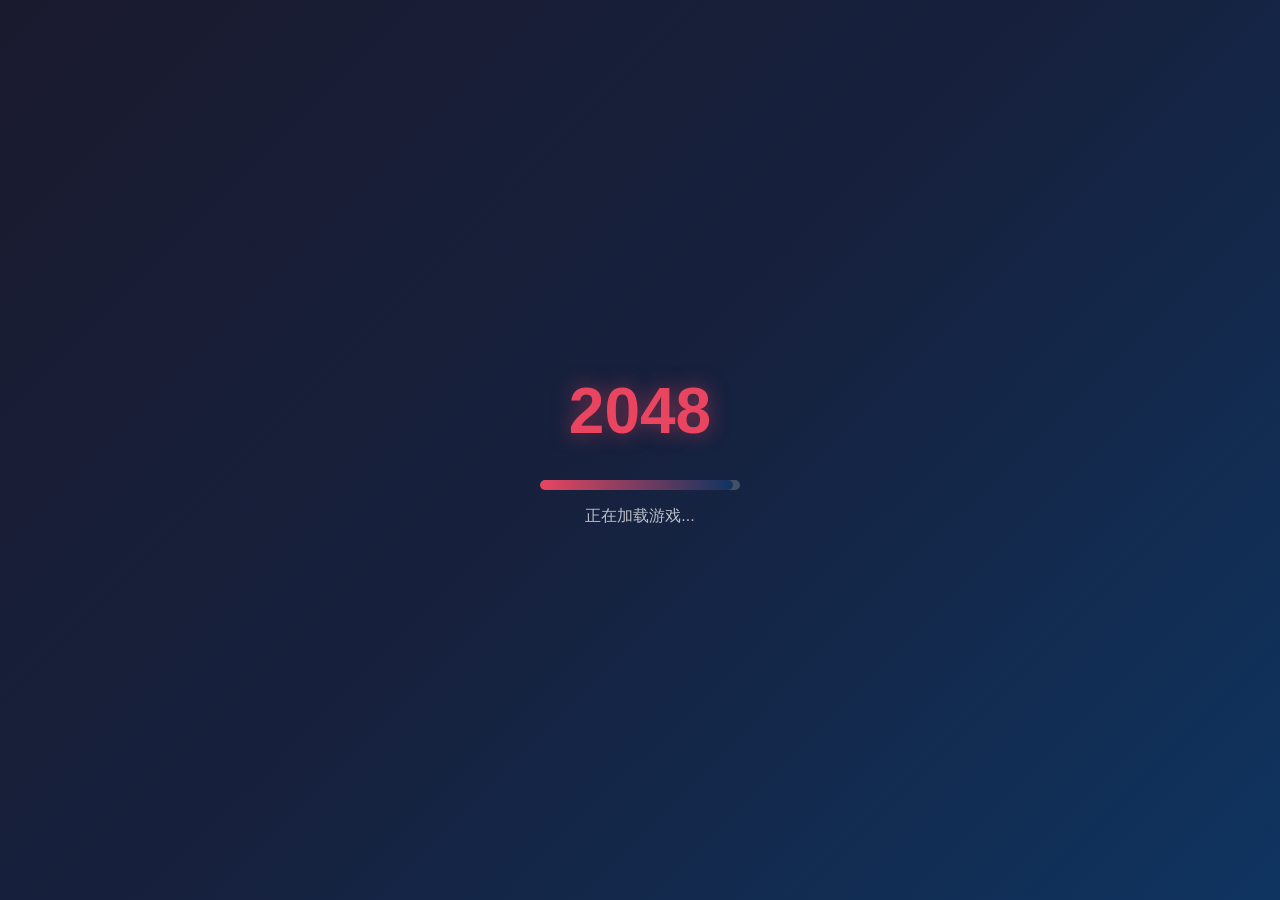
<file: index.html>
<!DOCTYPE html>
<html lang="zh-CN">
<head>
    <meta charset="UTF-8">
    <meta name="viewport" content="width=device-width, initial-scale=1.0, maximum-scale=1.0, user-scalable=no">
    <title>2048 终极版</title>
    <link rel="stylesheet" href="2048-styles.css">
</head>
<body>
    <div id="app">
        <!-- 加载画面 -->
        <div id="loading-screen" class="screen active">
            <div class="loading-container">
                <h1 class="loading-title">2048</h1>
                <div class="loading-bar">
                    <div class="loading-progress"></div>
                </div>
                <p class="loading-text">正在加载游戏...</p>
            </div>
        </div>

        <!-- 游戏主界面 -->
        <div id="game-screen" class="screen">
            <!-- 游戏头部 -->
            <div class="game-header">
                <div class="header-left">
                    <h1>2048</h1>
                    <div class="game-status">
                        <span id="game-status-text">准备开始</span>
                    </div>
                </div>
                <div class="score-container">
                    <div class="score-box">
                        <div class="score-label">分数</div>
                        <div class="score-value" id="score">0</div>
                    </div>
                    <div class="score-box">
                        <div class="score-label">最高分</div>
                        <div class="score-value" id="best-score">0</div>
                    </div>
                    <div class="score-box">
                        <div class="score-label">时间</div>
                        <div class="score-value" id="game-time">00:00</div>
                    </div>
                </div>
            </div>

            <!-- 难度选择 -->
            <div class="difficulty-bar">
                <span class="difficulty-label">难度：</span>
                <button class="difficulty-btn active" data-level="easy" onclick="setDifficulty('easy')">🍀 简单</button>
                <button class="difficulty-btn" data-level="normal" onclick="setDifficulty('normal')">⭐ 普通</button>
                <button class="difficulty-btn" data-level="hard" onclick="setDifficulty('hard')">🔥 困难</button>
            </div>

            <!-- 游戏控制栏 -->
            <div class="controls-bar">
                <button class="control-btn" id="start-btn" onclick="startGame()">▶️ 开始</button>
                <button class="control-btn" id="pause-btn" onclick="togglePause()" disabled>⏸️ 暂停</button>
                <button class="control-btn" onclick="restartGame()">🔄 重开</button>
                <button class="control-btn" onclick="showLeaderboard()">🏆 排行</button>
                <button class="control-btn" onclick="showAchievements()">🏅 成就</button>
                <button class="control-btn" onclick="showResume()">📄 简历</button>
            </div>

            <!-- 主题切换 -->
            <div class="theme-bar">
                <span class="theme-label">主题：</span>
                <button class="theme-btn active" data-theme="dark" onclick="setTheme('dark')">🌙 深色</button>
                <button class="theme-btn" data-theme="light" onclick="setTheme('light')">☀️ 浅色</button>
                <button class="theme-btn" data-theme="ocean" onclick="setTheme('ocean')">🌊 海洋</button>
                <button class="theme-btn" data-theme="candy" onclick="setTheme('candy')">🍬 糖果</button>
            </div>

            <!-- 游戏网格 -->
            <div class="game-container">
                <div class="grid-container">
                    <div class="grid-background"></div>
                    <div class="tile-container" id="tile-container"></div>
                </div>
            </div>

            <!-- 游戏说明 -->
            <p class="game-instruction">使用方向键或滑动合并方块！</p>
        </div>

        <!-- 教程弹窗 -->
        <div id="tutorial-modal" class="modal">
            <div class="modal-container">
                <h2>🎮 游戏教程</h2>
                <div class="tutorial-content">
                    <div class="tutorial-step active" id="tutorial-step-1">
                        <h3>第1步：了解游戏</h3>
                        <p>使用键盘方向键或滑动屏幕移动所有方块</p>
                    </div>
                    <div class="tutorial-step" id="tutorial-step-2">
                        <h3>第2步：合并方块</h3>
                        <p>相同数字的方块碰撞时会合并成它们的和</p>
                    </div>
                    <div class="tutorial-step" id="tutorial-step-3">
                        <h3>第3步：目标</h3>
                        <p>合并方块直到获得2048！</p>
                    </div>
                </div>
                <div class="tutorial-nav">
                    <button class="control-btn" id="prev-tutorial" onclick="prevTutorial()">上一步</button>
                    <span class="tutorial-dots">
                        <span class="tutorial-dot active" data-step="1"></span>
                        <span class="tutorial-dot" data-step="2"></span>
                        <span class="tutorial-dot" data-step="3"></span>
                    </span>
                    <button class="control-btn" id="next-tutorial" onclick="nextTutorial()">下一步</button>
                </div>
                <label class="dont-show-label">
                    <input type="checkbox" id="dont-show-tutorial"> 不再显示
                </label>
                <button class="control-btn primary" onclick="closeTutorial()">开始游戏</button>
            </div>
        </div>

        <!-- 排行榜弹窗 -->
        <div id="leaderboard-modal" class="modal">
            <div class="modal-container">
                <div class="modal-header">
                    <h2>🏆 排行榜</h2>
                    <button class="close-btn" onclick="closeLeaderboard()">×</button>
                </div>
                <div class="leaderboard-sort">
                    <button class="sort-btn active" onclick="sortLeaderboard('score')">按分数</button>
                    <button class="sort-btn" onclick="sortLeaderboard('time')">按时间</button>
                </div>
                <div class="leaderboard-list" id="leaderboard-list">
                    <!-- 排行榜项将动态生成 -->
                </div>
                <button class="control-btn danger" onclick="clearLeaderboard()">清空排行榜</button>
            </div>
        </div>

        <!-- 成就弹窗 -->
        <div id="achievements-modal" class="modal">
            <div class="modal-container">
                <div class="modal-header">
                    <h2>🏅 成就</h2>
                    <button class="close-btn" onclick="closeAchievements()">×</button>
                </div>
                <div class="achievements-list" id="achievements-list">
                    <div class="achievement-item" id="achievement-2048">
                        <div class="achievement-icon">🎯</div>
                        <div class="achievement-info">
                            <h4>首次通关</h4>
                            <p>获得2048方块</p>
                        </div>
                        <div class="achievement-status">
                            <span class="unlocked-badge" id="badge-2048">✓</span>
                        </div>
                    </div>
                    <div class="achievement-item" id="achievement-10000">
                        <div class="achievement-icon">⭐</div>
                        <div class="achievement-info">
                            <h4>满分挑战</h4>
                            <p>获得10000分</p>
                        </div>
                        <div class="achievement-status">
                            <span class="unlocked-badge" id="badge-10000">✓</span>
                        </div>
                    </div>
                    <div class="achievement-item" id="achievement-speed">
                        <div class="achievement-icon">⚡</div>
                        <div class="achievement-info">
                            <h4>速度之王</h4>
                            <p>在1分钟内获得2048</p>
                        </div>
                        <div class="achievement-status">
                            <span class="unlocked-badge" id="badge-speed">✓</span>
                        </div>
                    </div>
                    <div class="achievement-item" id="achievement-streak">
                        <div class="achievement-icon">🎖</div>
                        <div class="achievement-info">
                            <h4>坚持就是胜利</h4>
                            <p>连续玩10局</p>
                        </div>
                        <div class="achievement-status">
                            <span class="unlocked-badge" id="badge-streak">✓</span>
                        </div>
                    </div>
                </div>
            </div>
        </div>

        <!-- 简历弹窗 -->
        <div id="resume-modal" class="modal">
            <div class="modal-container resume-container">
                <div class="modal-header">
                    <h2>📄 个人简历</h2>
                    <button class="close-btn" onclick="closeResume()">×</button>
                </div>
                <div class="resume-content">
                    <!-- 简历侧边栏 -->
                    <div class="resume-sidebar">
                        <div class="resume-avatar">
                            <div class="avatar-icon">�</div>
                        </div>
                        <h3 class="resume-name">林辰宇</h3>
                        <p class="resume-title">移动端开发 | 应届毕业生</p>
                        <div class="sidebar-section">
                            <h4>联系方式</h4>
                            <div class="contact-item">
                                <span>📧</span>
                                <span>1810017381@qq.com</span>
                            </div>
                            <div class="contact-item">
                                <span>📱</span>
                                <span>18960600195</span>
                            </div>
                            <div class="contact-item">
                                <span>📍</span>
                                <span>福建</span>
                            </div>
                        </div>
                        <div class="sidebar-section">
                            <h4>技能标签</h4>
                            <div class="skill-tags">
                                <span class="skill-tag">JavaScript</span>
                                <span class="skill-tag">HTML5</span>
                                <span class="skill-tag">CSS3</span>
                                <span class="skill-tag">React</span>
                                <span class="skill-tag">Node.js</span>
                                <span class="skill-tag">Python</span>
                            </div>
                        </div>
                        <div class="sidebar-section">
                            <h4>个人链接</h4>
                            <div class="contact-item" style="word-break: break-all;">
                                <span>🌐</span>
                                <span>https://214412412.github.io/cloud-computing/</span>
                            </div>
                        </div>
                    </div>
                    <!-- 简历主内容 -->
                    <div class="resume-main">
                        <div class="main-section">
                            <h4 class="main-title">👤 个人简介</h4>
                            <p class="profile-text">
                                福州软件职业技术学院计算机科学与技术专业本科在读，热爱技术创新，专注于移动端开发。
                                具备丰富的校园活动组织经验，善于团队协作，追求卓越。
                            </p>
                        </div>
                        <div class="main-section">
                            <h4 class="main-title">🎓 教育背景</h4>
                            <div class="timeline">
                                <div class="timeline-item">
                                    <div class="timeline-date">2024-09 ~ 2027-06</div>
                                    <div class="timeline-content">
                                        <h5 class="timeline-company">福州软件职业技术学院</h5>
                                        <p class="timeline-position">计算机科学与技术 | 本科</p>
                                        <p style="color: rgba(255,255,255,0.6); font-size: 0.85rem; margin-top: 0.3rem;">全日制 | 智能产业学院 | 福建</p>
                                    </div>
                                </div>
                            </div>
                        </div>
                        <div class="main-section">
                            <h4 class="main-title">🌟 项目经验</h4>
                            <div class="timeline">
                                <div class="timeline-item">
                                    <div class="timeline-content">
                                        <h5 class="timeline-company">高效执行后勤保障</h5>
                                        <p class="timeline-position">10+场校园活动</p>
                                        <ul class="timeline-desc">
                                            <li>统筹物资调度与现场布置，精准管理200+件设备运输与安置</li>
                                            <li>实现活动物资准时到位率100%，保障活动零延误执行</li>
                                        </ul>
                                    </div>
                                </div>
                                <div class="timeline-item">
                                    <div class="timeline-content">
                                        <h5 class="timeline-company">视觉宣传体系升级</h5>
                                        <p class="timeline-position">独立设计</p>
                                        <ul class="timeline-desc">
                                            <li>设计15+张动态海报，优化色彩系统与信息层级</li>
                                            <li>推动活动曝光量环比提升30%，单场最高参与人数突破500人</li>
                                        </ul>
                                    </div>
                                </div>
                                <div class="timeline-item">
                                    <div class="timeline-content">
                                        <h5 class="timeline-company">标准化值班体系</h5>
                                        <p class="timeline-position">制度建设</p>
                                        <ul class="timeline-desc">
                                            <li>制定值班人员操作手册6份，通过排班算法优化实现100%准时到岗率</li>
                                            <li>获评月度优秀干事（Top 5%）</li>
                                        </ul>
                                    </div>
                                </div>
                                <div class="timeline-item">
                                    <div class="timeline-content">
                                        <h5 class="timeline-company">数字化会务管理</h5>
                                        <p class="timeline-position">系统开发</p>
                                        <ul class="timeline-desc">
                                            <li>开发电子签到系统替代纸质流程，单场活动签到时间从15分钟压缩至7分钟</li>
                                            <li>效率提升53%，系统后被推广至3个院系使用</li>
                                        </ul>
                                    </div>
                                </div>
                                <div class="timeline-item">
                                    <div class="timeline-content">
                                        <h5 class="timeline-company">跨学科团队攻坚</h5>
                                        <p class="timeline-position">项目指挥</p>
                                        <ul class="timeline-desc">
                                            <li>指挥4人小组在48小时内完成市场分析项目</li>
                                            <li>整合20+份行业报告形成40页专业文档，关键数据可视化模块获教授演示环节95分评分</li>
                                        </ul>
                                    </div>
                                </div>
                                <div class="timeline-item">
                                    <div class="timeline-content">
                                        <h5 class="timeline-company">敏捷项目管理</h5>
                                        <p class="timeline-position">机制建立</p>
                                        <ul class="timeline-desc">
                                            <li>实施每日站会+看板跟踪制度，将任务分解为35个可量化节点</li>
                                            <li>推动项目提前6小时交付并获B+成绩（班级前25%）</li>
                                        </ul>
                                    </div>
                                </div>
                            </div>
                        </div>
                        <div class="main-section">
                            <h4 class="main-title">� 个人成就</h4>
                            <div class="projects-grid">
                                <div class="project-card">
                                    <h5>学业卓越</h5>
                                    <p>连续8学期全勤，42门课平均分85分（专业前30%）</p>
                                </div>
                                <div class="project-card">
                                    <h5>学习生态</h5>
                                    <p>组建5人学习小组，成员平均成绩提升15%</p>
                                </div>
                                <div class="project-card">
                                    <h5>经济独立</h5>
                                    <p>3份勤工俭学岗位，月均创收4500元</p>
                                </div>
                            </div>
                        </div>
                    </div>
                </div>
            </div>
        </div>

        <!-- 帮助弹窗 -->
        <div id="help-modal" class="modal">
            <div class="modal-container">
                <div class="modal-header">
                    <h2>❓ 帮助</h2>
                    <button class="close-btn" onclick="closeHelp()">×</button>
                </div>
                <div class="help-content">
                    <h3>操作说明</h3>
                    <ul>
                        <li>⬆️ ⬇️ ⬅️ ➡️ 使用键盘方向键移动方块</li>
                        <li>📱 在触屏设备上滑动屏幕移动</li>
                        <li>🎯 合并相同数字的方块获得更高分数</li>
                        <li>🏆 目标：获得2048方块</li>
                    </ul>
                    <h3>游戏规则</h3>
                    <ul>
                        <li>每次移动后会随机生成一个新方块</li>
                        <li>相同数字的方块碰撞时会合并</li>
                        <li>无法移动时游戏结束</li>
                        <li>达到2048即为胜利</li>
                    </ul>
                </div>
            </div>
        </div>

        <!-- 分享弹窗 -->
        <div id="share-modal" class="modal">
            <div class="modal-container">
                <div class="modal-header">
                    <h2>📤 分享成绩</h2>
                    <button class="close-btn" onclick="closeShare()">×</button>
                </div>
                <div class="share-content">
                    <div class="share-score">
                        <div class="share-label">本次得分</div>
                        <div class="share-value" id="share-score-value">0</div>
                    </div>
                    <textarea id="share-textarea" readonly>我在2048游戏中获得了0分！快来挑战我吧！</textarea>
                    <div class="share-buttons">
                        <button class="control-btn primary" onclick="copyToClipboard()">复制文本</button>
                        <button class="control-btn" onclick="generateScreenshot()">生成截图</button>
                    </div>
                    <div id="copy-success" class="success-message">✓ 已复制到剪贴板！</div>
                </div>
            </div>
        </div>

        <!-- 游戏结束弹窗 -->
        <div id="game-over-modal" class="modal">
            <div class="modal-container">
                <h2 id="game-over-title">游戏结束</h2>
                <div class="game-over-score">
                    <div class="final-score-label">最终得分</div>
                    <div class="final-score-value" id="final-score">0</div>
                </div>
                <div class="player-name-input">
                    <label>输入您的昵称：</label>
                    <input type="text" id="player-name" placeholder="请输入昵称" maxlength="10">
                </div>
                <div class="game-over-buttons">
                    <button class="control-btn primary" onclick="saveScoreAndClose()">保存并分享</button>
                    <button class="control-btn" onclick="closeGameOver()">返回主菜单</button>
                </div>
            </div>
        </div>

        <!-- 成就解锁弹窗 -->
        <div id="achievement-unlock-modal" class="modal">
            <div class="modal-container achievement-unlock-container">
                <div class="achievement-icon-large" id="unlock-icon">🎯</div>
                <h2 id="unlock-title">成就解锁！</h2>
                <p id="unlock-description"></p>
                <button class="control-btn primary" onclick="closeAchievementUnlock()">太棒了！</button>
            </div>
        </div>
    </div>

    <script src="2048-game.js"></script>
</body>
</html>
</file>
<file: 2048-styles.css>
* {
    margin: 0;
    padding: 0;
    box-sizing: border-box;
}

body {
    font-family: 'Segoe UI', Tahoma, Geneva, Verdana, sans-serif;
    background: linear-gradient(135deg, #1a1a2e 0%, #16213e 50%, #0f3460 100%);
    min-height: 100vh;
    color: #fff;
}

#app {
    width: 100%;
    min-height: 100vh;
    position: relative;
}

/* 屏幕切换动画 */
.screen {
    position: fixed;
    top: 0;
    left: 0;
    width: 100%;
    height: 100vh;
    opacity: 0;
    visibility: hidden;
    transition: all 0.5s ease;
    z-index: 1;
}

.screen.active {
    opacity: 1;
    visibility: visible;
}

/* 加载画面 */
#loading-screen {
    display: flex;
    justify-content: center;
    align-items: center;
    background: linear-gradient(135deg, #1a1a2e 0%, #16213e 50%, #0f3460 100%);
}

.loading-container {
    text-align: center;
}

.loading-title {
    font-size: 4rem;
    font-weight: bold;
    color: #e94560;
    text-shadow: 0 0 20px rgba(233, 69, 96, 0.5);
    margin-bottom: 2rem;
    animation: pulse 1.5s ease-in-out infinite;
}

@keyframes pulse {
    0%, 100% { transform: scale(1); }
    50% { transform: scale(1.1); }
}

.loading-bar {
    width: 200px;
    height: 10px;
    background: rgba(255, 255, 255, 0.2);
    border-radius: 5px;
    margin: 0 auto 1rem;
    overflow: hidden;
}

.loading-progress {
    height: 100%;
    background: linear-gradient(90deg, #e94560, #0f3460);
    border-radius: 5px;
    animation: loading 2s ease-in-out infinite;
}

@keyframes loading {
    0% { width: 0%; }
    100% { width: 100%; }
}

.loading-text {
    color: rgba(255, 255, 255, 0.7);
    font-size: 1rem;
}

/* 游戏界面 */
#game-screen {
    display: flex;
    flex-direction: column;
    align-items: center;
    padding: 1rem;
}

.game-header {
    display: flex;
    justify-content: space-between;
    align-items: center;
    width: 100%;
    max-width: 400px;
    margin-bottom: 1rem;
}

.header-left {
    display: flex;
    flex-direction: column;
}

.game-header h1 {
    font-size: 2.5rem;
    font-weight: bold;
    color: #e94560;
    text-shadow: 0 0 10px rgba(233, 69, 96, 0.5);
    margin: 0;
}

.game-status {
    font-size: 0.8rem;
    color: #4ade80;
    animation: pulse-status 2s ease-in-out infinite;
}

@keyframes pulse-status {
    0%, 100% { opacity: 1; }
    50% { opacity: 0.5; }
}

.score-container {
    display: flex;
    gap: 0.5rem;
}

.score-box {
    background: rgba(255, 255, 255, 0.1);
    border-radius: 8px;
    padding: 0.5rem 1rem;
    text-align: center;
    min-width: 70px;
}

.score-label {
    font-size: 0.7rem;
    color: rgba(255, 255, 255, 0.6);
    text-transform: uppercase;
}

.score-value {
    font-size: 1.2rem;
    font-weight: bold;
    color: #fff;
}

/* 控制栏 */
.controls-bar {
    display: flex;
    flex-wrap: wrap;
    justify-content: center;
    gap: 0.5rem;
    margin-bottom: 1rem;
    width: 100%;
    max-width: 400px;
}

.control-btn {
    background: linear-gradient(135deg, #e94560, #c73e54);
    border: none;
    color: #fff;
    padding: 0.5rem 1rem;
    border-radius: 8px;
    font-size: 0.9rem;
    cursor: pointer;
    transition: all 0.3s ease;
}

.control-btn:hover {
    transform: translateY(-2px);
    box-shadow: 0 4px 15px rgba(233, 69, 96, 0.4);
}

.control-btn.primary {
    background: linear-gradient(135deg, #0f3460, #16213e);
}

.control-btn:disabled {
    opacity: 0.5;
    cursor: not-allowed;
    transform: none !important;
}

/* 难度选择 */
.difficulty-bar {
    display: flex;
    align-items: center;
    gap: 0.5rem;
    margin-bottom: 1rem;
    flex-wrap: wrap;
    justify-content: center;
}

.difficulty-label {
    font-size: 0.9rem;
    color: rgba(255, 255, 255, 0.8);
}

.difficulty-btn {
    background: rgba(255, 255, 255, 0.1);
    border: none;
    color: rgba(255, 255, 255, 0.8);
    padding: 0.3rem 0.8rem;
    border-radius: 20px;
    font-size: 0.8rem;
    cursor: pointer;
    transition: all 0.3s ease;
}

.difficulty-btn.active {
    background: linear-gradient(135deg, #e94560, #c73e54);
    color: #fff;
}

.difficulty-btn:hover:not(.active) {
    background: rgba(255, 255, 255, 0.2);
}

/* 主题切换 */
.theme-bar {
    display: flex;
    align-items: center;
    gap: 0.5rem;
    margin-bottom: 1rem;
    flex-wrap: wrap;
    justify-content: center;
}

.theme-label {
    font-size: 0.9rem;
    color: rgba(255, 255, 255, 0.8);
}

.theme-btn {
    background: rgba(255, 255, 255, 0.1);
    border: none;
    color: rgba(255, 255, 255, 0.8);
    padding: 0.3rem 0.8rem;
    border-radius: 20px;
    font-size: 0.8rem;
    cursor: pointer;
    transition: all 0.3s ease;
}

.theme-btn.active {
    background: linear-gradient(135deg, #0f3460, #16213e);
    color: #fff;
}

.theme-btn:hover:not(.active) {
    background: rgba(255, 255, 255, 0.2);
}

.control-btn.danger {
    background: linear-gradient(135deg, #dc3545, #c82333);
}

/* 游戏网格 */
.game-container {
    width: 100%;
    max-width: 400px;
}

.grid-container {
    position: relative;
    width: 100%;
    padding-top: 100%;
}

.grid-background {
    position: absolute;
    top: 0;
    left: 0;
    width: 100%;
    height: 100%;
    background: rgba(255, 255, 255, 0.1);
    border-radius: 12px;
    padding: 4%;
}

.grid-background::before {
    content: '';
    position: absolute;
    top: 4%;
    left: 4%;
    right: 4%;
    bottom: 4%;
    display: grid;
    grid-template-columns: repeat(4, 1fr);
    grid-template-rows: repeat(4, 1fr);
    gap: 4%;
}

.grid-background::before > * {
    background: rgba(255, 255, 255, 0.1);
    border-radius: 8px;
}

.tile-container {
    position: absolute;
    top: 0;
    left: 0;
    width: 100%;
    height: 100%;
    padding: 4%;
    display: grid;
    grid-template-columns: repeat(4, 1fr);
    grid-template-rows: repeat(4, 1fr);
    gap: 4%;
}

.tile {
    position: relative;
    border-radius: 8px;
    display: flex;
    justify-content: center;
    align-items: center;
    font-size: 1.5rem;
    font-weight: bold;
    transition: all 0.15s ease;
    animation: appear 0.2s ease;
}

@keyframes appear {
    0% { transform: scale(0); opacity: 0; }
    100% { transform: scale(1); opacity: 1; }
}

.tile-2 { background: #eee4da; color: #776e65; }
.tile-4 { background: #ede0c8; color: #776e65; }
.tile-8 { background: #f2b179; color: #f9f6f2; }
.tile-16 { background: #f59563; color: #f9f6f2; }
.tile-32 { background: #f67c5f; color: #f9f6f2; }
.tile-64 { background: #f65e3b; color: #f9f6f2; }
.tile-128 { background: #edcf72; color: #f9f6f2; }
.tile-256 { background: #edcc61; color: #f9f6f2; }
.tile-512 { background: #edc850; color: #f9f6f2; }
.tile-1024 { background: #edc53f; color: #f9f6f2; }
.tile-2048 { background: #edc22e; color: #f9f6f2; }

.tile-128, .tile-256, .tile-512 { font-size: 1.2rem; }
.tile-1024, .tile-2048 { font-size: 1rem; }

.game-instruction {
    margin-top: 1rem;
    color: rgba(255, 255, 255, 0.6);
    font-size: 0.9rem;
}

/* 弹窗样式 */
.modal {
    position: fixed;
    top: 0;
    left: 0;
    width: 100%;
    height: 100vh;
    background: rgba(0, 0, 0, 0.7);
    display: flex;
    justify-content: center;
    align-items: center;
    opacity: 0;
    visibility: hidden;
    transition: all 0.3s ease;
    z-index: 100;
    padding: 1rem;
}

.modal.active {
    opacity: 1;
    visibility: visible;
}

.modal-container {
    background: linear-gradient(135deg, #1a1a2e, #16213e);
    border-radius: 16px;
    padding: 1.5rem;
    max-width: 400px;
    width: 100%;
    max-height: 80vh;
    overflow-y: auto;
    position: relative;
}

.modal-header {
    display: flex;
    justify-content: space-between;
    align-items: center;
    margin-bottom: 1rem;
}

.close-btn {
    background: none;
    border: none;
    color: rgba(255, 255, 255, 0.6);
    font-size: 1.5rem;
    cursor: pointer;
    transition: color 0.3s ease;
}

.close-btn:hover {
    color: #fff;
}

/* 教程弹窗 */
.tutorial-content {
    margin-bottom: 1rem;
}

.tutorial-step {
    display: none;
    text-align: center;
}

.tutorial-step.active {
    display: block;
}

.tutorial-step h3 {
    color: #e94560;
    margin-bottom: 0.5rem;
}

.tutorial-step p {
    color: rgba(255, 255, 255, 0.8);
}

.tutorial-nav {
    display: flex;
    justify-content: center;
    align-items: center;
    gap: 1rem;
    margin-bottom: 1rem;
}

.tutorial-dots {
    display: flex;
    gap: 0.5rem;
}

.tutorial-dot {
    width: 10px;
    height: 10px;
    border-radius: 50%;
    background: rgba(255, 255, 255, 0.3);
    cursor: pointer;
    transition: all 0.3s ease;
}

.tutorial-dot.active {
    background: #e94560;
}

.dont-show-label {
    display: block;
    text-align: center;
    color: rgba(255, 255, 255, 0.6);
    margin-bottom: 1rem;
    cursor: pointer;
}

/* 排行榜 */
.leaderboard-sort {
    display: flex;
    gap: 0.5rem;
    margin-bottom: 1rem;
}

.sort-btn {
    background: rgba(255, 255, 255, 0.1);
    border: none;
    color: rgba(255, 255, 255, 0.7);
    padding: 0.5rem 1rem;
    border-radius: 8px;
    cursor: pointer;
    transition: all 0.3s ease;
}

.sort-btn.active {
    background: #e94560;
    color: #fff;
}

.leaderboard-list {
    max-height: 200px;
    overflow-y: auto;
    margin-bottom: 1rem;
}

.leaderboard-item {
    display: flex;
    justify-content: space-between;
    align-items: center;
    padding: 0.7rem;
    background: rgba(255, 255, 255, 0.05);
    border-radius: 8px;
    margin-bottom: 0.5rem;
}

.leaderboard-item:first-child {
    background: linear-gradient(135deg, rgba(233, 69, 96, 0.2), rgba(233, 69, 96, 0.1));
}

.leaderboard-rank {
    font-weight: bold;
    margin-right: 1rem;
    color: #e94560;
}

.leaderboard-name {
    flex: 1;
}

.leaderboard-score {
    font-weight: bold;
    color: #fff;
}

.leaderboard-time {
    font-size: 0.8rem;
    color: rgba(255, 255, 255, 0.5);
}

/* 成就 */
.achievements-list {
    display: flex;
    flex-direction: column;
    gap: 0.5rem;
}

.achievement-item {
    display: flex;
    align-items: center;
    padding: 1rem;
    background: rgba(255, 255, 255, 0.05);
    border-radius: 8px;
    opacity: 0.5;
    filter: grayscale(1);
}

.achievement-item.unlocked {
    opacity: 1;
    filter: grayscale(0);
    background: rgba(233, 69, 96, 0.1);
}

.achievement-icon {
    font-size: 2rem;
    margin-right: 1rem;
}

.achievement-info {
    flex: 1;
}

.achievement-info h4 {
    color: #fff;
    margin-bottom: 0.2rem;
}

.achievement-info p {
    color: rgba(255, 255, 255, 0.6);
    font-size: 0.9rem;
}

.achievement-status {
    margin-left: auto;
}

.unlocked-badge {
    display: none;
    width: 24px;
    height: 24px;
    background: #e94560;
    border-radius: 50%;
    display: flex;
    justify-content: center;
    align-items: center;
    font-size: 0.8rem;
}

.achievement-item:not(.unlocked) .unlocked-badge {
    background: rgba(255, 255, 255, 0.2);
    color: rgba(255, 255, 255, 0.3);
}

/* 简历 */
.resume-container {
    max-width: 700px;
    max-height: 90vh;
}

.resume-content {
    display: flex;
    gap: 1.5rem;
}

.resume-sidebar {
    width: 200px;
    flex-shrink: 0;
}

.resume-avatar {
    width: 100px;
    height: 100px;
    border-radius: 50%;
    background: linear-gradient(135deg, #e94560, #0f3460);
    display: flex;
    justify-content: center;
    align-items: center;
    margin-bottom: 1rem;
}

.avatar-icon {
    font-size: 3rem;
}

.resume-name {
    font-size: 1.2rem;
    font-weight: bold;
    margin-bottom: 0.2rem;
}

.resume-title {
    color: #e94560;
    font-size: 0.9rem;
    margin-bottom: 1rem;
}

.sidebar-section {
    margin-bottom: 1rem;
}

.sidebar-section h4 {
    color: rgba(255, 255, 255, 0.6);
    font-size: 0.8rem;
    margin-bottom: 0.5rem;
    text-transform: uppercase;
}

.contact-item {
    display: flex;
    align-items: center;
    gap: 0.5rem;
    font-size: 0.8rem;
    color: rgba(255, 255, 255, 0.8);
    margin-bottom: 0.3rem;
}

.skill-tags {
    display: flex;
    flex-wrap: wrap;
    gap: 0.3rem;
}

.skill-tag {
    background: rgba(15, 52, 96, 0.5);
    padding: 0.3rem 0.6rem;
    border-radius: 12px;
    font-size: 0.7rem;
    color: rgba(255, 255, 255, 0.8);
}

.resume-main {
    flex: 1;
    min-width: 0;
}

.main-section {
    margin-bottom: 1.5rem;
}

.main-title {
    color: #e94560;
    margin-bottom: 0.5rem;
}

.profile-text {
    color: rgba(255, 255, 255, 0.8);
    line-height: 1.6;
    font-size: 0.9rem;
}

.timeline {
    position: relative;
    padding-left: 1rem;
}

.timeline::before {
    content: '';
    position: absolute;
    left: 0;
    top: 0;
    bottom: 0;
    width: 2px;
    background: rgba(255, 255, 255, 0.2);
}

.timeline-item {
    position: relative;
    margin-bottom: 1rem;
}

.timeline-item::before {
    content: '';
    position: absolute;
    left: -1rem;
    top: 0.3rem;
    width: 10px;
    height: 10px;
    border-radius: 50%;
    background: #e94560;
}

.timeline-date {
    font-size: 0.8rem;
    color: rgba(255, 255, 255, 0.5);
    margin-bottom: 0.2rem;
}

.timeline-company {
    font-weight: bold;
    color: #fff;
}

.timeline-position {
    color: #e94560;
    font-size: 0.9rem;
    margin-bottom: 0.3rem;
}

.timeline-desc {
    list-style: none;
    padding-left: 0;
}

.timeline-desc li {
    color: rgba(255, 255, 255, 0.7);
    font-size: 0.85rem;
    margin-bottom: 0.2rem;
}

.projects-grid {
    display: grid;
    grid-template-columns: repeat(auto-fill, minmax(120px, 1fr));
    gap: 0.5rem;
}

.project-card {
    background: rgba(255, 255, 255, 0.05);
    padding: 0.7rem;
    border-radius: 8px;
}

.project-card h5 {
    color: #fff;
    margin-bottom: 0.3rem;
}

.project-card p {
    color: rgba(255, 255, 255, 0.6);
    font-size: 0.75rem;
}

/* 帮助 */
.help-content {
    color: rgba(255, 255, 255, 0.8);
}

.help-content h3 {
    color: #e94560;
    margin-bottom: 0.5rem;
    margin-top: 1rem;
}

.help-content ul {
    padding-left: 1.5rem;
}

.help-content li {
    margin-bottom: 0.3rem;
}

/* 分享 */
.share-content {
    text-align: center;
}

.share-score {
    margin-bottom: 1rem;
}

.share-label {
    font-size: 0.9rem;
    color: rgba(255, 255, 255, 0.6);
}

.share-value {
    font-size: 2rem;
    font-weight: bold;
    color: #e94560;
}

#share-textarea {
    width: 100%;
    height: 80px;
    background: rgba(255, 255, 255, 0.1);
    border: none;
    border-radius: 8px;
    padding: 0.5rem;
    color: #fff;
    font-size: 0.9rem;
    margin-bottom: 1rem;
    resize: none;
}

.share-buttons {
    display: flex;
    gap: 0.5rem;
    justify-content: center;
}

.success-message {
    display: none;
    color: #28a745;
    margin-top: 0.5rem;
}

.success-message.show {
    display: block;
}

/* 游戏结束 */
#game-over-title {
    text-align: center;
    margin-bottom: 1rem;
}

.game-over-score {
    text-align: center;
    margin-bottom: 1rem;
}

.final-score-label {
    font-size: 0.9rem;
    color: rgba(255, 255, 255, 0.6);
}

.final-score-value {
    font-size: 3rem;
    font-weight: bold;
    color: #e94560;
}

.player-name-input {
    margin-bottom: 1rem;
}

.player-name-input label {
    display: block;
    margin-bottom: 0.3rem;
    color: rgba(255, 255, 255, 0.8);
}

.player-name-input input {
    width: 100%;
    padding: 0.5rem;
    border: none;
    border-radius: 8px;
    background: rgba(255, 255, 255, 0.1);
    color: #fff;
}

.player-name-input input::placeholder {
    color: rgba(255, 255, 255, 0.4);
}

.game-over-buttons {
    display: flex;
    gap: 0.5rem;
    justify-content: center;
}

/* 成就解锁弹窗 */
.achievement-unlock-container {
    text-align: center;
}

.achievement-icon-large {
    font-size: 4rem;
    margin-bottom: 1rem;
    animation: bounce 0.5s ease;
}

@keyframes bounce {
    0%, 100% { transform: scale(1); }
    50% { transform: scale(1.2); }
}

/* 响应式设计 */
@media (max-width: 480px) {
    .game-header h1 {
        font-size: 1.8rem;
    }
    
    .score-box {
        padding: 0.3rem 0.7rem;
        min-width: 55px;
    }
    
    .score-value {
        font-size: 1rem;
    }
    
    .control-btn {
        padding: 0.4rem 0.8rem;
        font-size: 0.8rem;
    }
    
    .tile {
        font-size: 1.2rem;
    }
    
    .tile-128, .tile-256, .tile-512 { font-size: 1rem; }
    .tile-1024, .tile-2048 { font-size: 0.8rem; }
    
    .resume-content {
        flex-direction: column;
    }
    
    .resume-sidebar {
        width: 100%;
        text-align: center;
    }
    
    .resume-avatar {
        margin: 0 auto 1rem;
    }
}

/* 移动端滑动提示 */
@media (hover: none) {
    .game-instruction {
        content: '滑动屏幕移动方块！';
    }
}
</file>
